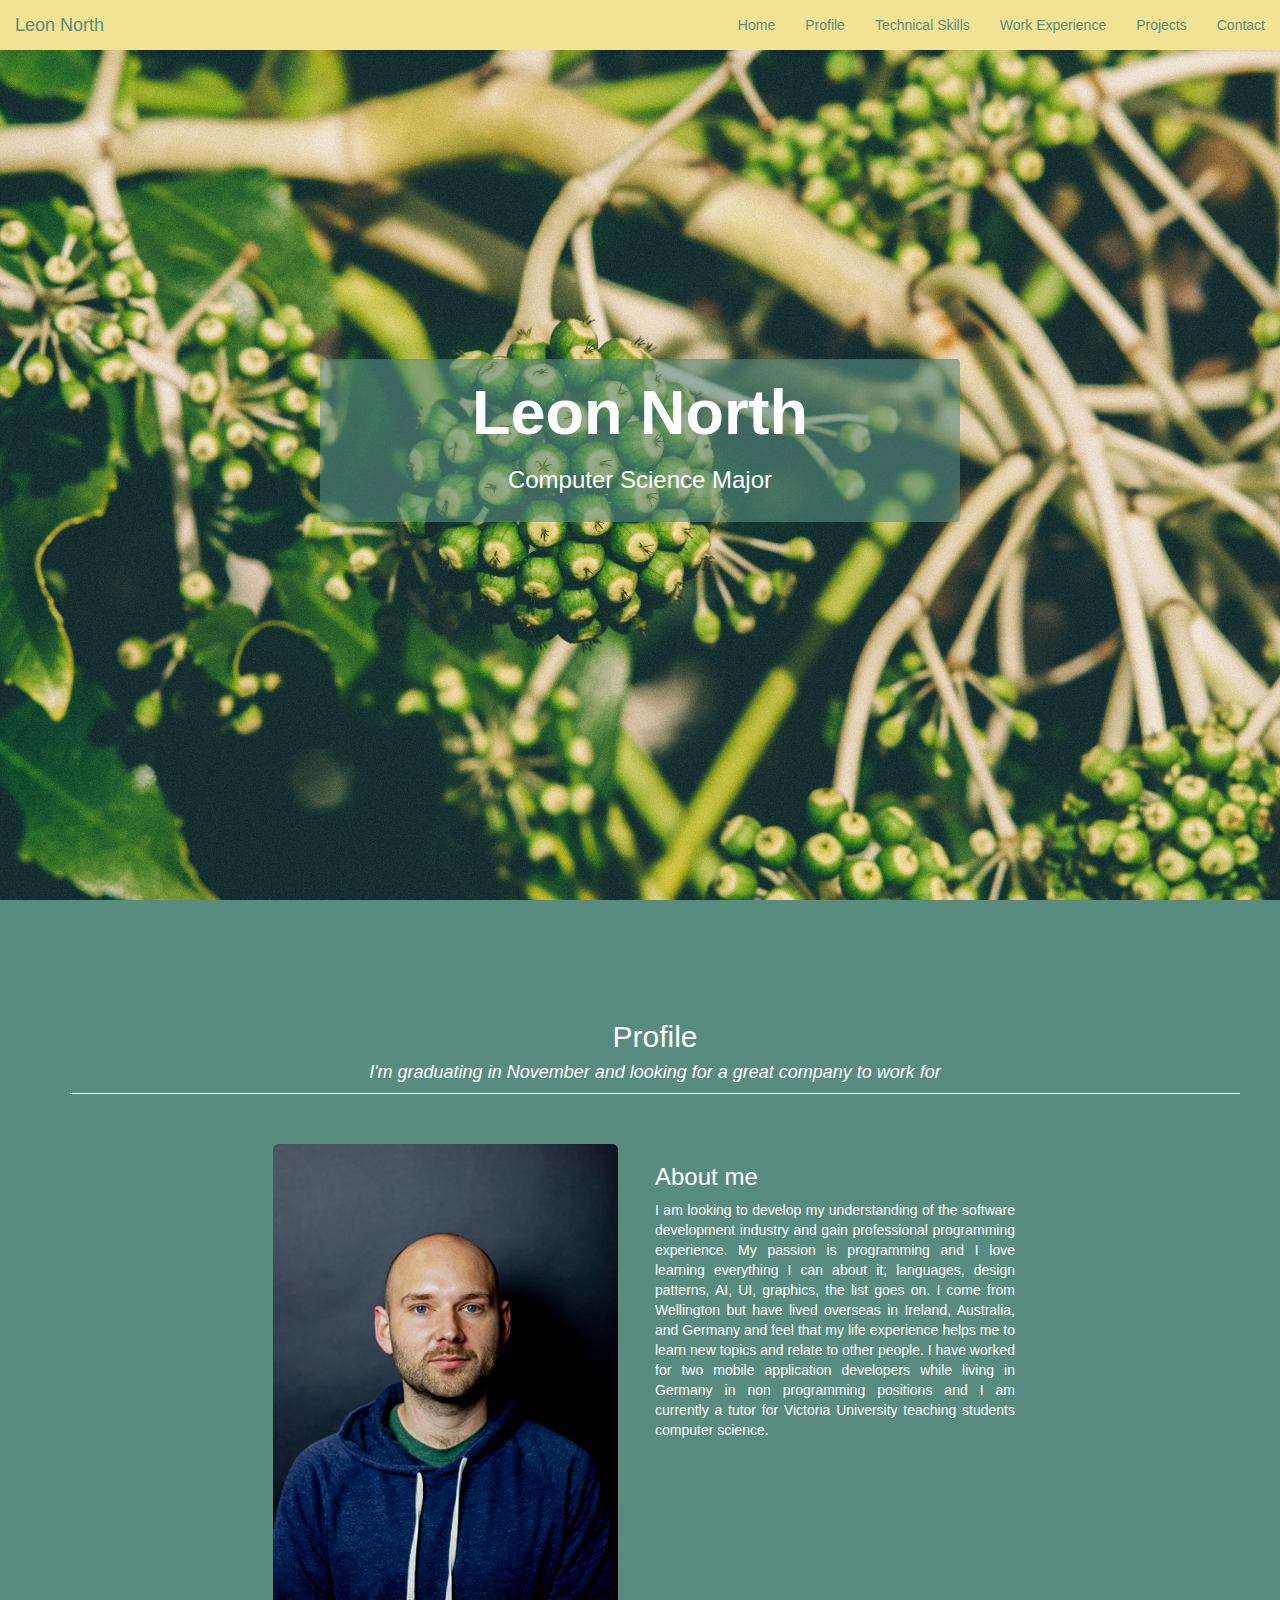
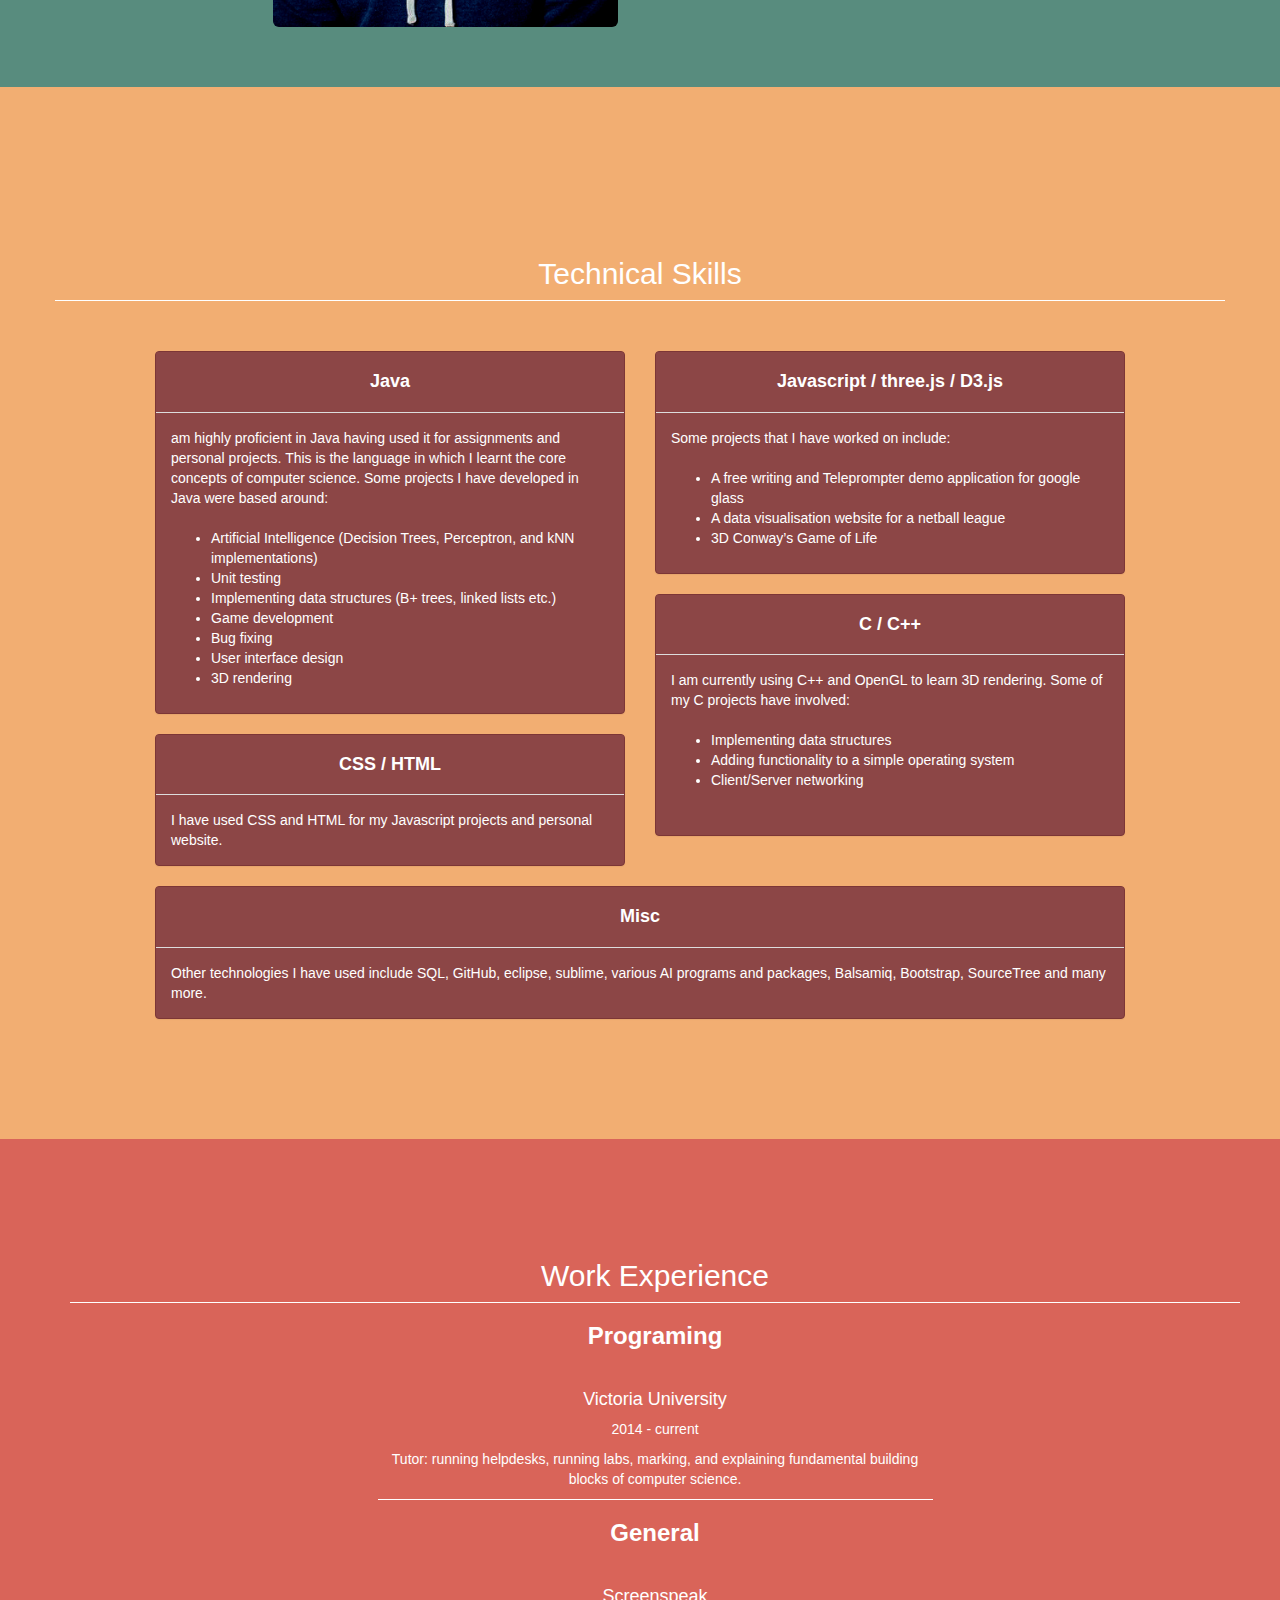
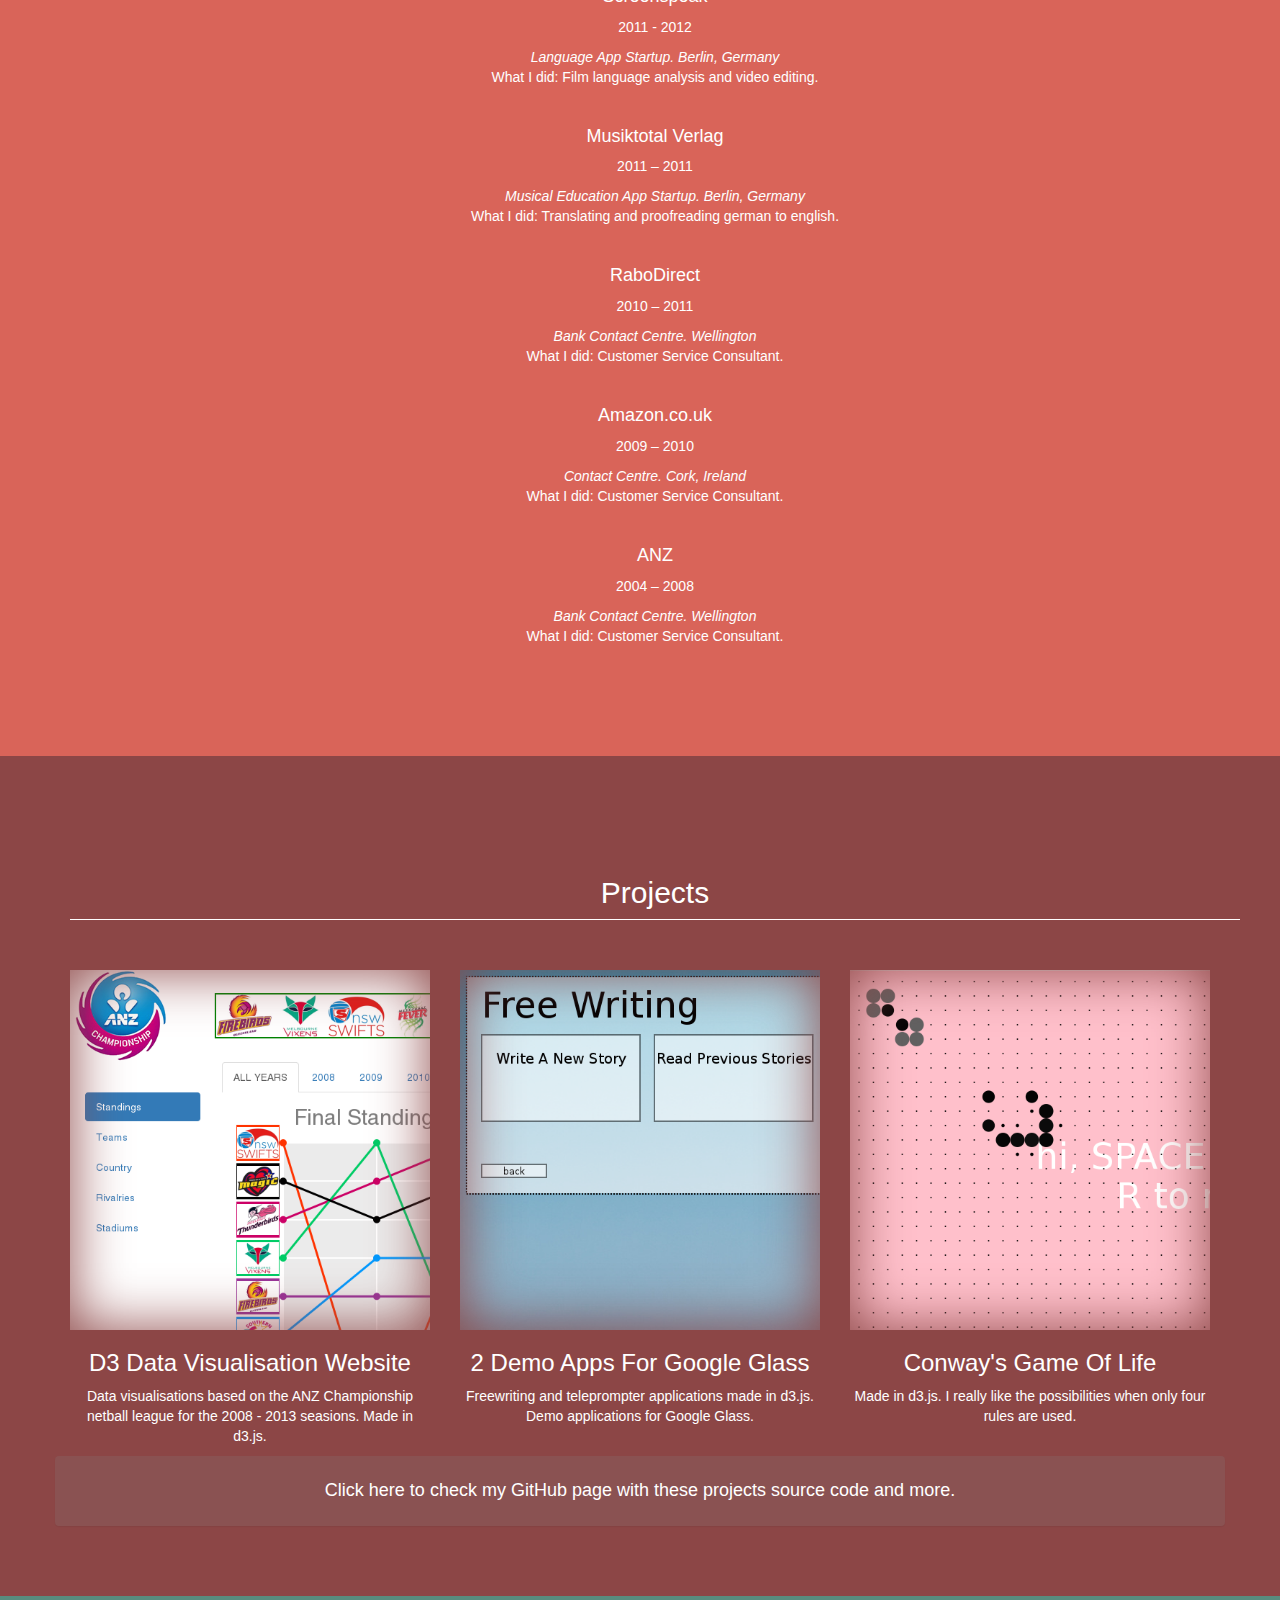
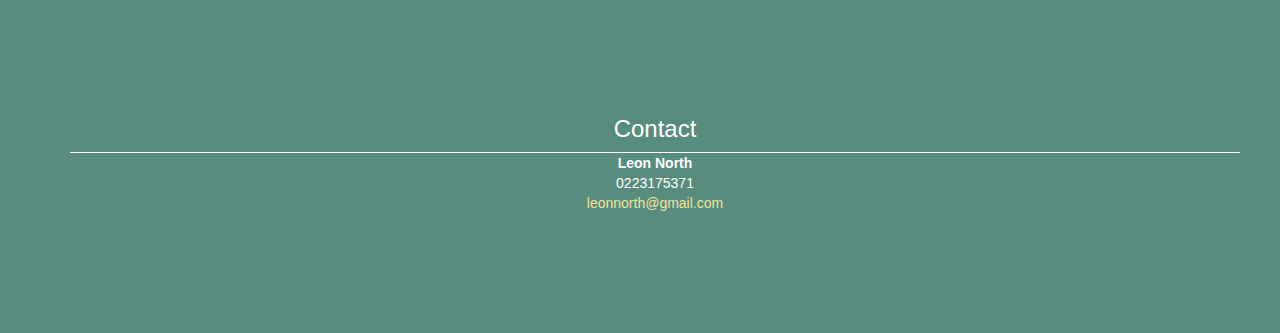
<file: index.html>
<!DOCTYPE html>
<html lang="en">
<head>
	<meta charset="utf-8">
	<meta http-equiv="X-UA-Compatible" content="IE=edge">
	<meta name="viewport" content="width=device-width, initial-scale=1">
	<title>Leon North</title>
	<!-- Bootstrap -->
	<link href="css/bootstrap.min.css" rel="stylesheet">
	<link href="css/style.css" rel="stylesheet" />   
</head>
<body>
	<!-- navigation panel -->
	<nav class="navbar navbar-default navbar-fixed-top" id="nav" role="navigation">
		<div class="container-fluid">
			<!-- Brand and toggle get grouped for better mobile display -->
			<div class="navbar-header">
				<button type="button" class="navbar-toggle" data-toggle="collapse" data-target="#navbar-collapse-main">
					<span class="sr-only">Toggle navigation</span>
					<span class="icon-bar"></span>
					<span class="icon-bar"></span>
					<span class="icon-bar"></span> 
				</button>
				<a class="navbar-brand" href="#">Leon North</a>
			</div>

			<div class="collapse navbar-collapse " id="navbar-collapse-main">
				<ul class="nav navbar-nav navbar-right ">
					<li><a href="#home">Home</a></li>
					<li><a href="#profile">Profile</a></li>
					<li><a href="#techskills">Technical Skills</a></li>
					<li><a href="#experience">Work Experience</a></li>
					<li><a href="#projects">Projects</a></li>
					<li><a href="#contact">Contact</a></li>
				</ul>
			</div><!-- /.navbar-collapse -->
		</div><!-- /.container-fluid -->
	</nav>

	<!-- first section - Home -->
	<div id="home" class="home">
		<div class="text-vcenter">
			<div class="container-fluid life" style="height: 1px;">
			</div>
			<div class="col-md-6 col-md-offset-3 well col-sm-12" id="lifewell">
				<h1>Leon North</h1>
				<h3>Computer Science Major</h3>
			</div>
		</div>
	</div>

	<!-- second section - Profile -->
	<div id="profile" class="pad-section">
		<div class="container">
			<div class="container text-center pad-section">
				<h2>Profile</h2>
				<h4><em>I'm graduating in November and looking for a great company to work for</em></h4>
				<div class="divider"></div>
			</div><!-- /.pad-section -->
			<div class="row">
				<div class="col-sm-4 col-xs-12 col-sm-offset-2">
					<a><p><img class="img-responsive img-rounded center-block" src="images/head_shot.jpg"></p></a>
				</div>
				<div class="col-sm-4 col-xs-12">
					<h3>About me</h3>
					<p class="text-justify">I am looking to develop my understanding of the software development industry and gain professional programming experience. My passion is programming and I love learning everything I can about it; languages, design patterns, AI, UI, graphics, the list goes on. I come from Wellington but have lived overseas in Ireland, Australia, and Germany and feel that my life experience helps me to learn new topics and relate to other people. I have worked for two mobile application developers while living in Germany in non programming positions and I am currently a tutor for Victoria University teaching students computer science.</p>
				</div>
			</div><!-- /.row -->
		</div>
	</div>

	<!-- third section - Tech skills -->
	<div id="techskills" class="pad-section">
		<div class="container pad-section">

			<div class="container text-center pad-section">
				<h2>Technical Skills</h2>
				<div class="divider"></div>
			</div>

			<div class="row">
				<div class="col-sm-5 col-sm-offset-1 col-xs-offset-1 col-xs-10 ">
					<div class="panel panel-default techSkills ">
						<div class="panel-heading text-center"><h4><strong>Java</strong></h4></div>
						<div class="panel-body texl-left"> am highly proficient in Java having used it for assignments and personal projects. This is the language in which I learnt the core concepts of computer science. Some projects I have developed in Java were based around:<br><br>
							<ul>
								<li>Artificial Intelligence (Decision Trees, Perceptron, and kNN implementations)</li>
								<li>Unit testing</li>
								<li>Implementing data structures (B+ trees, linked lists etc.)</li>
								<li>Game development</li>
								<li>Bug fixing</li>
								<li>User interface design</li>
								<li>3D rendering</li>
							</ul></div>
						</div>

						<div class="panel panel-default techSkills ">
							<div class="panel-heading text-center"><h4><strong>CSS / HTML</strong></h4></div>
							<div class="panel-body texl-left"> I have used CSS and HTML for my Javascript projects and personal website.
							</div>
						</div>
					</div><!--end column-->

					<div class="col-sm-5 col-sm-offset-0 col-xs-offset-1 col-xs-10 ">
						<div class="panel panel-default techSkills ">
							<div class="panel-heading text-center"><h4><strong>Javascript / three.js / D3.js</strong></h4></div>
							<div class="panel-body texl-left"> Some projects that I have worked on include:<br><br>
								<ul>
									<li>A free writing and Teleprompter demo application for google glass</li>
									<li>A data visualisation website for a netball league</li>
									<li>3D Conway’s Game of Life</li>
								</ul></div>
							</div>
							<div class="panel panel-default techSkills ">
								<div class="panel-heading text-center"><h4><strong>C / C++</strong></h4></div>
								<div class="panel-body texl-left"> I am currently using C++ and OpenGL to learn 3D rendering. Some of my C projects have involved:<br><br>
									<ul>
										<li>Implementing data structures</li>
										<li>Adding functionality to a simple operating system</li>
										<li>Client/Server networking</li>
									</ul><br>
								</div>
							</div>
						</div> <!--end column-->
					</div> <!--end row-->

					<div class="row">
						<div class="col-sm-10 col-sm-offset-1 col-xs-offset-1 col-xs-10 ">
							<div class="panel panel-default techSkills ">
								<div class="panel-heading text-center"><h4><strong>Misc</strong></h4></div>
								<div class="panel-body texl-left"> Other technologies I have used include SQL, GitHub, eclipse, sublime, various AI programs and packages, Balsamiq, Bootstrap, SourceTree and many more.</div>
							</div>

						</div><!--end column-->

					</div> <!--end row-->

				</div>
			</div> 

			<!-- fourth section - Experience -->
			<div id="experience" class="pad-section">
				<div class="container">
					<div class="container text-center pad-section">
						<h2>Work Experience</h2>
						<div class="divider"></div>
						<div class="col-sm-6 col-sm-offset-3">
							<h3><strong>Programing</strong></h3>
							<br>
							<h4>Victoria University</h4>
							<p>2014 - current</p>
							<p>Tutor: running helpdesks, running labs, marking, and explaining fundamental building blocks of computer science.</p>
							<div class="divider"></div>
							<h3><strong>General</strong></h3>
							<br>
							<h4>Screenspeak</h4>
							<p>2011 - 2012</p>
							<em>Language App Startup. Berlin, Germany</em>
							<p>What I did: Film language analysis and video editing.</p>
							<br>
							<h4>Musiktotal Verlag</h4>
							<p>2011 – 2011</p>
							<em>Musical Education App Startup. Berlin, Germany</em>
							<p>What I did: Translating and proofreading german to english.</p>
							<br>
							<h4>RaboDirect</h4>
							<p>2010 – 2011</p>
							<em>Bank Contact Centre. Wellington</em>
							<p>What I did: Customer Service Consultant.</p>
							<br>
							<h4>Amazon.co.uk</h4>
							<p>2009 – 2010</p>
							<em>Contact Centre. Cork, Ireland</em>
							<p>What I did: Customer Service Consultant.</p>
							<br>
							<h4>ANZ</h4>
							<p>2004 – 2008</p>
							<em>Bank Contact Centre. Wellington</em>
							<p>What I did: Customer Service Consultant.</p>
						</div>
					</div>
				</div>
			</div>

			<!-- fifth section - projects -->
			<div id="projects" class="pad-section">
				<div class="container">
					<div class="container text-center pad-section">
						<h2>Projects</h2>
						<div class="divider"></div>
					</div>
					<div class="row text-center">
						<div class="col-sm-4 col-xs-6">
							<a href="http://leonnorth.com/netball-visualisation/"><p class="vignette" ><img src="images/netball_proj.png"></p></a>
							<h3>D3 Data Visualisation Website</h3>
							<p>Data visualisations based on the ANZ Championship netball league for the 2008 - 2013 seasions. Made in d3.js.</p>
						</div>
						<div class="col-sm-4 col-xs-6">
							<a href="http://leonnorth.com/freewriting/"><p class="vignette" ><img src="images/freewriting_teleprompter_proj.png"></p></a>
							<h3>2 Demo Apps For Google Glass</h3>
							<p>Freewriting and teleprompter applications made in d3.js. Demo applications for Google Glass.</p>
						</div>
						<div class="col-sm-4 col-xs-6">
							<a href="http://leonnorth.com/conways-game-of-life/index.html"><p class="vignette" ><img src="images/life.png"></p></a>
							<h3>Conway's Game Of Life</h3>
							<p>Made in d3.js. I really like the possibilities when only four rules are used.</p>
						</div>
					</div><!-- /.row -->

					<div class="row text-center">
						<a href="https://github.com/leonnorth"> 
							<div class="panel panel-default gitPanel">
								<div class="panel-body">
									<h4>Click here to check my GitHub page with these projects source code and more.<h4>
									</div>
								</div>
							</a>
						</div>
					</div>
				</div>

				<!-- sixth section - Experience -->
				<div id="contact" class="pad-section">
					<div class="container">
						<div class="container text-center pad-section">
							<h3>Contact</h3>
							<div class="divider"></div>
							<address> 
								<strong>Leon North</strong><br>
								0223175371<br>
								<a href="mailto:leonnorth@gmail.com">leonnorth@gmail.com</a>
							</address> 
						</div>
					</div>
				</div>

				<!-- jQuery (necessary for Bootstrap's JavaScript plugins) -->
				<script src="https://ajax.googleapis.com/ajax/libs/jquery/1.11.3/jquery.min.js"></script>
				<script src="http://d3js.org/d3.v3.min.js" charset="utf-8"></script>

				<!-- Include all compiled plugins (below), or include individual files as needed -->
				<script src="js/bootstrap.min.js"></script>
				<script src="js/main.js"></script>
				<script src="js/life.js"></script>
			</body>
			</html>
</file>
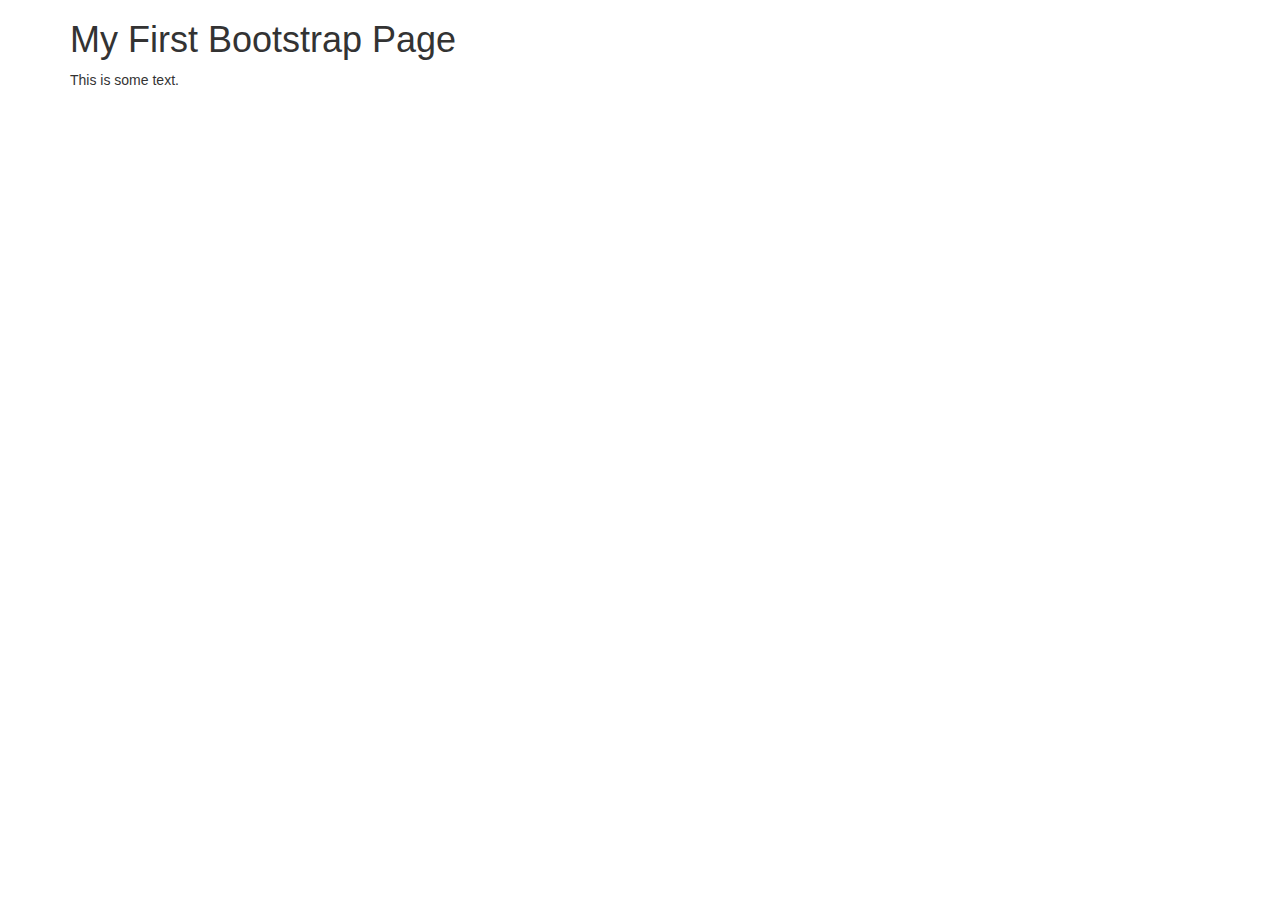
<file: css/index.html>
<!DOCTYPE html>
<html lang="en">
<head>
  <title>Bootstrap Example</title>
  <meta charset="utf-8">
  <meta name="viewport" content="width=device-width, initial-scale=1">
  <link rel="stylesheet" href="http://maxcdn.bootstrapcdn.com/bootstrap/3.3.5/css/bootstrap.min.css">
  <script src="https://ajax.googleapis.com/ajax/libs/jquery/1.11.3/jquery.min.js"></script>
  <script src="http://maxcdn.bootstrapcdn.com/bootstrap/3.3.5/js/bootstrap.min.js"></script>
</head>
<body>

<div class="container">
  <h1>My First Bootstrap Page</h1>
  <p>This is some text.</p> 
</div>

</body>
</html>
</file>
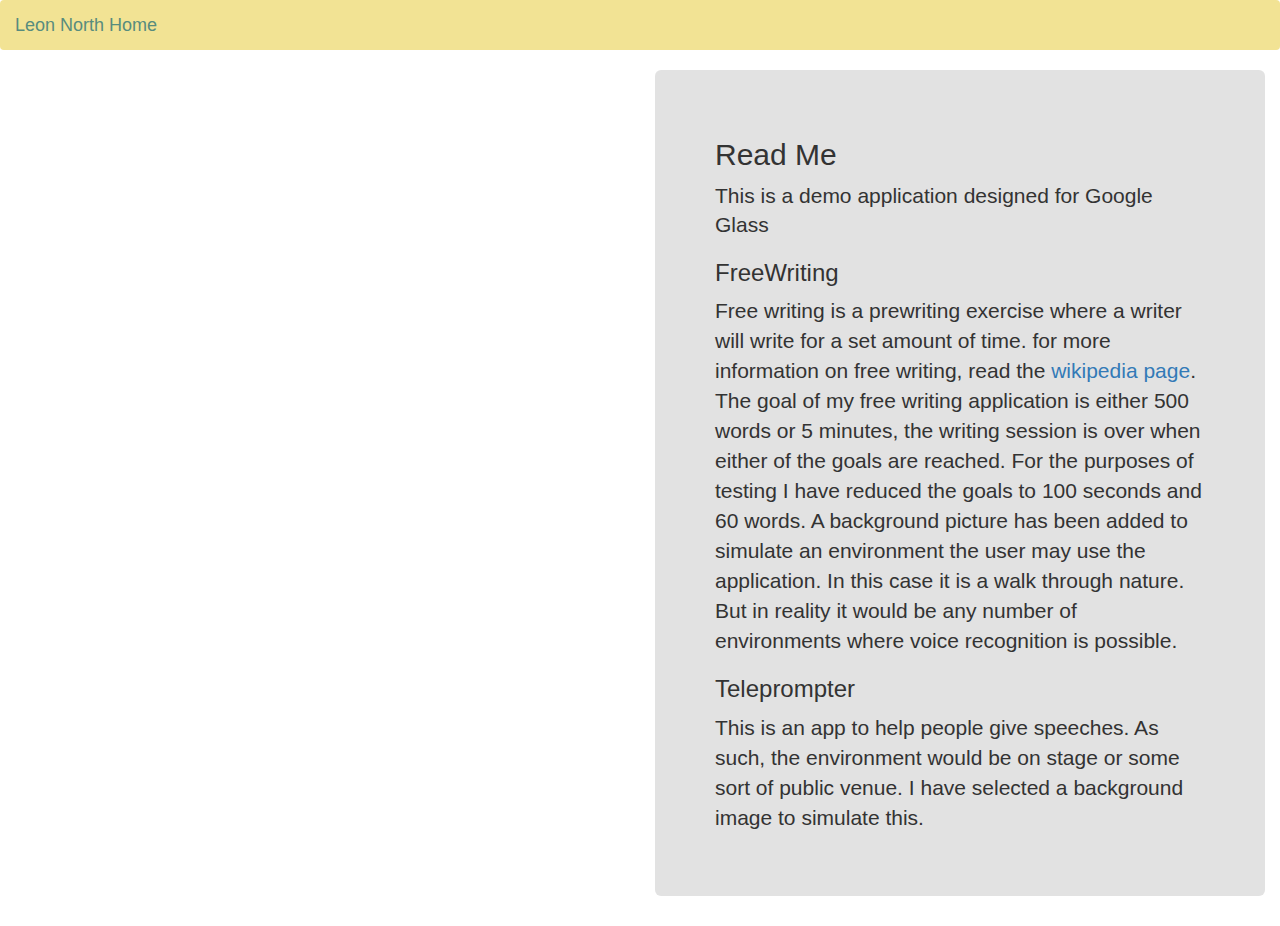
<file: freewriting/index.html>
<html>
  <head>
    <meta content="text/html;charset=utf-8" http-equiv="Content-Type">
<meta content="utf-8" http-equiv="encoding">
    <title>Freewriting Teleprompter</title>
    <script src="http://d3js.org/d3.v3.min.js" charset="utf-8"></script>

    <link rel="stylesheet" href="http://maxcdn.bootstrapcdn.com/bootstrap/3.3.4/css/bootstrap.min.css">
    <script src="https://ajax.googleapis.com/ajax/libs/jquery/1.11.3/jquery.min.js"></script>
    <script src="http://maxcdn.bootstrapcdn.com/bootstrap/3.3.4/js/bootstrap.min.js"></script>

    <link href="css/main.css" rel="stylesheet" />  
  </head>
  <body>

    <!-- navigation panel -->
    <nav class="navbar navbar-default">
      <div class="container-fluid">
        <!-- Brand and toggle get grouped for better mobile display -->
        <div class="navbar-header">
          <a class="navbar-brand" href="../index.html">Leon North Home</a>
        </div>
      </div><!-- /.container-fluid -->
    </nav>

  	<script src="js/readData.js"></script>
  	<script src="js/freeWriting.js"></script>
  	<script src="js/bodyButtons.js"></script>
  	<script src="js/navButtons.js"></script>
  	<script src="js/teleprompter.js"></script>

    <div class="container-fluid">
      <div class="row">
        <content class="col-sm-6" id="container">
        </content>
        <div class="col-sm-6" id="readme"> 
          <div class="jumbotron">
            <h2>Read Me</h2>
            <p class="lead">This is a demo application designed for Google Glass</p>
            <h3>FreeWriting</h3>
            <p>
            Free writing is a prewriting exercise where a writer will write for a set amount of time. for more information on free writing, read the <a href="https://en.wikipedia.org/wiki/Free_writing">wikipedia page</a>. The goal of my free writing application is either 500 words or 5 minutes, the writing session is over when either of the goals are reached. For the purposes of testing I have reduced the goals to 100 seconds and 60 words. A background picture has been added to simulate an environment the user may use the application. In this case it is a walk through nature. But in reality it would be any number of environments where voice recognition is possible.
            </p>
            <h3>Teleprompter</h3>
            <p>
            This is an app to help people give speeches. As such, the environment would be on stage or some sort of public venue. I have selected a background image to simulate this.
            </p>
          </div>
        </div>
      </div>
    </div>

  	<script>
  		var height = 300,
  			width = 500,
        trans = 500,
  			bodyButtonHeight = 120,
  			bodyButtonWidth = 220,
  			bodyButtonY = 80,
  			buffer = 20,
        selection = 0,
        speed = 10;
        backScreen = appSelect;

  		var canvas = d3.select("#container").append("svg")
  			.attr("width", width)
  			.attr("height", height)
  			.style("border-style", "dotted")
  			.style("border-width", 2);

      canvas.append("rect")
        .attr("x",0)
        .attr("y",0)
        .attr("width",width)
        .attr("height",height)
        .style("fill", "white")
        .style("opacity", 0.6);

      //makes a container for headings of each screen
  		var heading = canvas.append("heading")
	   		.attr("class", "heading")

      //This function call begins the programme
  		appSelect();

      /*
      This function is essentialy the global home screen
      */
  		function appSelect(){
        document.body.style.backgroundImage = "";
  			newHeading("Select Application");
        selection = 0;

  			var buttons = [
  				{"title":"Free Writing", "func":freeWriting},
  				{"title":"Teleprompter", "func":teleprompter}];

  			bodyButtons(buttons);
  		}

      //All functions bellow are used for both applications

      /*
      This function updates the headding, it is used 
      in the global home screen (appSelect()) and
      in both applications so I put it here as it logicalls 
      should not go in either of the other programmes js files
      */
  		function newHeading(title){
        var p = canvas.append("g")

        var t = p.append("text")
          .text(title)
          .attr("transform", "translate("+buffer+","+buffer+")")
          .attr("y", 0)
          .style("font-family", "sans-serif")
          .style("font-size","50px")
          .style("opacity", 0.0)
          .attr("text-anchor", "start")
          .attr("dy", ".71em"); 

        t.transition()
          .style("opacity", 1.0)
          .duration(0)
  		}

      function scrollingText(displayText){
        var x = 200;
        speed = 10;

        var scrollingSpeech = canvas.append("g")
          .attr("class", "speech");

        var text = scrollingSpeech.append("text")
          .text(displayText)
          .attr("x",x)
          .attr("y", 100)
          .style("font-size","60px")
          .style("font-family", "sans-serif")
          .attr("text-anchor", "start")
          .attr("dy", ".71em");

        var reading = setInterval(function(){
          x -= speed
          text.transition()
            .attr("x", x)
            .duration(600)
            .ease("linear")

          if (text.node().getComputedTextLength()  < (-x)-width){
            done();
          }
        },30);
        function done(){
          clearInterval(reading);      
        }  
      }

      function transitionFade(){
        canvas.selectAll("g")
          .transition()
          .duration(100)
          .style("opacity", 0.0)
          .each("end", function(){d3.select(this).remove()});
      }

  	</script>
  </body>
</html>
</file>
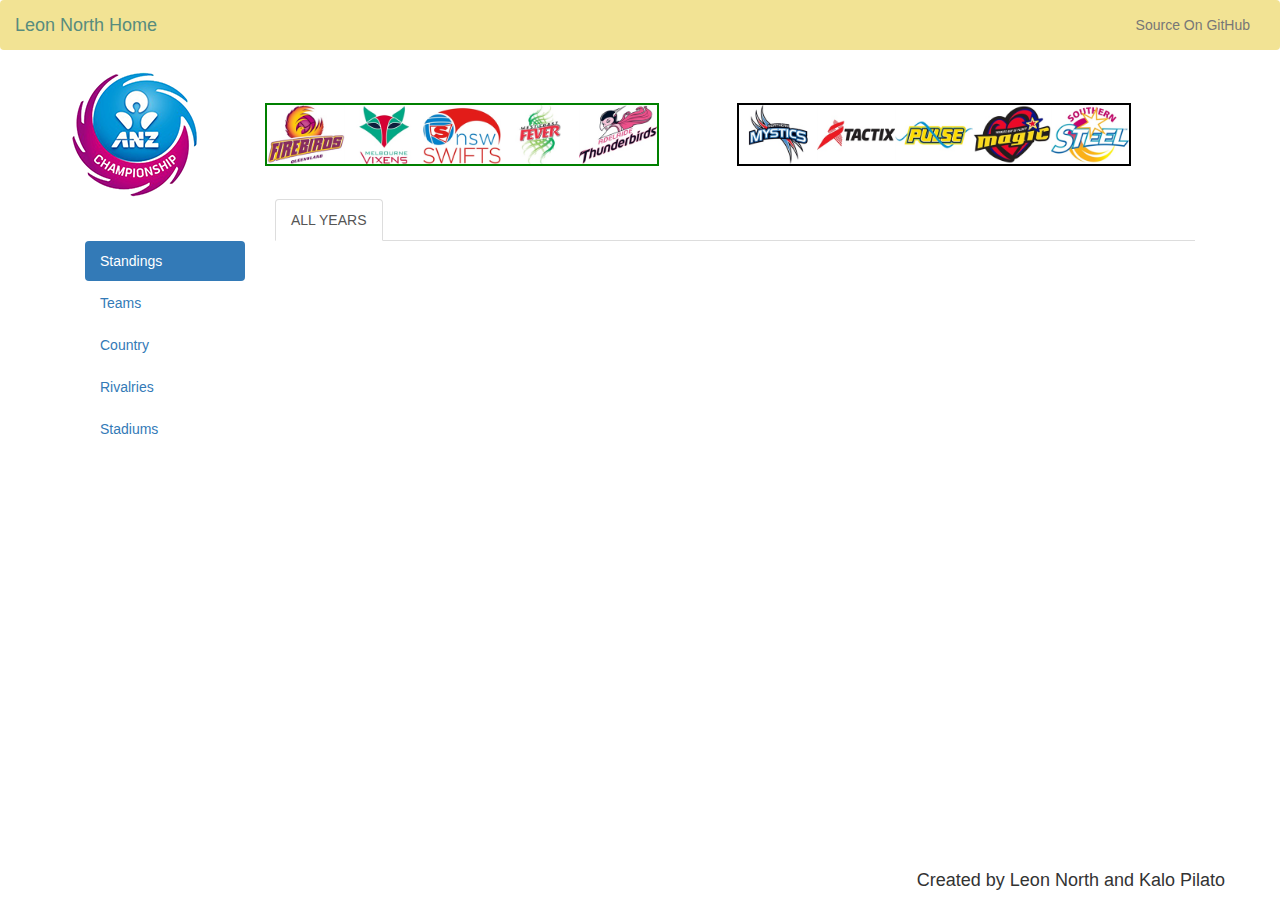
<file: netball/index.html>
<!DOCTYPE html>
<html lang="en">
<head>
  <title>ANZ Championship Visualisations</title>
  <meta charset="utf-8">
  <meta name="viewport" content="width=device-width, initial-scale=1">
  <link rel="stylesheet" href="http://maxcdn.bootstrapcdn.com/bootstrap/3.3.4/css/bootstrap.min.css">
  <script src="https://ajax.googleapis.com/ajax/libs/jquery/1.11.3/jquery.min.js"></script>
  <script src="http://maxcdn.bootstrapcdn.com/bootstrap/3.3.4/js/bootstrap.min.js"></script>
  <script src="http://d3js.org/d3.v3.min.js" charset="utf-8"></script>
  <script src="http://d3js.org/queue.v1.min.js"></script>
  <script src="http://labratrevenge.com/d3-tip/javascripts/d3.tip.v0.6.3.js"></script>
  <script src="javascript/processor.js"></script>
  <script src="javascript/parser.js"></script>
  <script src="javascript/standings.js"></script>
  <script src="javascript/teams.js"></script>
  <script src="javascript/country.js"></script>
  <script src="javascript/rivalries.js"></script>
  <script src="javascript/stadiums.js"></script>
  <script src="javascript/visualisations.js"></script>
  <script src="javascript/util.js"></script>
  <link href="css/custom-css.css" rel="stylesheet">
</head>
<body>

<!-- navigation panel -->
	<nav class="navbar navbar-default">
	  <div class="container-fluid">
	    <!-- Brand and toggle get grouped for better mobile display -->
	    <div class="navbar-header">
	      <a class="navbar-brand" href="../index.html">Leon North Home</a>
	    </div>

	    <div class="collapse navbar-collapse " id="navbar-collapse-main">
	      <ul class="nav navbar-nav navbar-right ">
	        <li><a href="https://github.com/leonnorth/netball-visualisation">Source On GitHub</a></li>
	      </ul>
	    </div><!-- /.navbar-collapse -->
	  </div><!-- /.container-fluid -->
	</nav>
	
	
		<!--pictures along the top-->
	<div class="container">
	<div class="row vertical-align">
		<div class="col-xs-2">
			<img class="img-responsive hoverable" src="resources/anz_champ_logo.png" onclick="topButton('home')" style="cursor:pointer;">
		</div>
		<div class="col-xs-10 no-gutter">
		<div class="col-xs-5 no-gutter" style="border: 2px solid green">
		<div class="col-xs-15">
			<img class="img-responsive hoverable" src="resources/team_logos/Queensland Firebirds.png" onclick="topButton('Queensland Firebirds')" style="cursor:pointer;">
		</div>
		<div class="col-xs-15">
			<img class="img-responsive hoverable" src="resources/team_logos/Melbourne Vixens.png" onclick="topButton('Melbourne Vixens')" style="cursor:pointer;">
		</div>
		<div class="col-xs-15">
			<img class="img-responsive hoverable" src="resources/team_logos/New South Wales Swifts.png" onclick="topButton('New South Wales Swifts')" style="cursor:pointer;">
		</div>
		<div class="col-xs-15">
			<img class="img-responsive hoverable" src="resources/team_logos/West Coast Fever.png" onclick="topButton('West Coast Fever')" style="cursor:pointer;">
		</div>
		<div class="col-xs-15">
				<img class="img-responsive hoverable" src="resources/team_logos/Adelaide Thunderbirds.png" onclick="topButton('Adelaide Thunderbirds')" style="cursor:pointer;">
		</div>
		</div>
		<div class="col-xs-5 no-gutter col-xs-offset-1" style="border: 2px solid black">
		<div class="col-xs-15">
			<img class="img-responsive hoverable" src="resources/team_logos/Northern Mystics.png" onclick="topButton('Northern Mystics')" style="cursor:pointer;">
		</div>
		<div class="col-xs-15">
			<img class="img-responsive hoverable" src="resources/team_logos/Canterbury Tactix.png" onclick="topButton('Canterbury Tactix')" style="cursor:pointer;">
		</div>
		<div class="col-xs-15">
			<img class="img-responsive hoverable" src="resources/team_logos/Central Pulse.png" onclick="topButton('Central Pulse')" style="cursor:pointer;">
		</div>
		<div class="col-xs-15">
			<img class="img-responsive hoverable" src="resources/team_logos/Waikato Bay of Plenty Magic.png" onclick="topButton('Waikato Bay of Plenty Magic')" style="cursor:pointer;">
		</div>
		<div class="col-xs-15">
			<img class="img-responsive hoverable" src="resources/team_logos/Southern Steel.png" onclick="topButton('Southern Steel')" style="cursor:pointer;">
		</div>
		</div>
		<div class="col-xs-1">
		</div>
		</div>
	</div>
	</div>

	<!--horizontal tabs-->
	<div class="container">
	    <div class="col-xs-10 col-xs-offset-2">
	    	<ul class="nav nav-tabs" id="yearTabs">
			    <li class="active"><a data-toggle="pill" href="#ALL">ALL YEARS</a></li>

		  	</ul>
	  	</div>
	</div>

	<!--vertical tabs and CONTENT PANE-->
	<div class="container">
		<div class="col-xs-2">
		  <ul class="nav nav-pills nav-stacked" id="selectionTabs">
		    <li class="active"><a data-toggle="pill" href="#standings">Standings</a></li>
		    <li><a data-toggle="pill" href="#teams">Teams</a></li>
		    <li><a data-toggle="pill" href="#country">Country</a></li>
		    <li><a data-toggle="pill" href="#rivalries">Rivalries</a></li>
		    <li><a data-toggle="pill" href="#stadiums">Stadiums</a></li>
		  </ul>

		</div>

		<!--Heres the content panel! We use this to draw on-->
		<div class="col-xs-10">
			<div class="content" id="content">
    		</div>
		</div>
	</div>

	<div class="container">
	    <div class="container text-right pad-section">
	    	<h4>
            	Created by Leon North and Kalo Pilato<br>
		    </h4>    
	    </div>
	    <div class="row text-right">
    	</div>
  	</div>
</body>
</html>
</file>
<file: css/style.css>
/* COLOUR SCHEME
Green : (88, 140, 126,), (#588C7E)
Yellow: (242, 227, 148), (#F2E394);
Orange: (242, 174, 114),(#F2AE72);
Red:(217, 100, 89),(#D96459);
Crimson:(140, 70, 70),(#8C4646);
*/

/* general style */
html, body {
  height: 100%;
  width: 100%;
 
  width: auto !important;
             /* As IE ignores !important it will set width as 1000px; */
}

/* Fonts */
h1, h2, h3, h4, p {
  font-family: "Lucida Sans Unicode", "Lucida Grande", sans-serif;
}

/* custom navbar colors */
.navbar-default {
  background-color: #f2e394;
  border: none;
}
.navbar-default .navbar-brand {
  color: #588c7e;
}
.navbar-default .navbar-brand:hover, .navbar-default .navbar-brand:focus {
  color: #588c7e;
}
.navbar-default .navbar-text {
  color: #588c7e;
}
.navbar-default .navbar-nav > li > a {
  color: #588c7e;
}
.navbar-default .navbar-nav > li > a:hover, .navbar-default .navbar-nav > li > a:focus {
  color: #588c7e;
}
.navbar-default .navbar-nav > .active > a, .navbar-default .navbar-nav > .active > a:hover, .navbar-default .navbar-nav > .active > a:focus {
  color: #588c7e;
  background-color: #f2ae72;
}
.navbar-default .navbar-nav > .open > a, .navbar-default .navbar-nav > .open > a:hover, .navbar-default .navbar-nav > .open > a:focus {
  color: #588c7e;
  background-color: #f2ae72;
}
.navbar-default .navbar-toggle {
  border: none;
}
.navbar-default .navbar-toggle:hover, .navbar-default .navbar-toggle:focus {
  background-color: #f2ae72;
}
.navbar-default .navbar-toggle .icon-bar {
  background-color: #588c7e;
}
.navbar-default .navbar-collapse, .navbar-collapse:focus,
.navbar-default .navbar-form {
  border-color: #588c7e;
}
.navbar-default .navbar-link {
  color: #588c7e;
}
.navbar-default .navbar-link:hover {
  color: #588c7e;
}

/* sections */
#home {
  background: url(../images/green_budding_plant.jpg) no-repeat center center fixed; 
  display: table;
  height: 100%;
  position: relative;
  width: 100%;
  -webkit-background-size: cover;
  -moz-background-size: cover;
  -o-background-size: cover;
  background-size: cover;
}
/* opaque well on the home section Green */
#home .well {
  background-color: rgba(88, 140, 126, 0.6); 
  border: none;
}

/* profile section Yellow*/
#profile {
  background-color: #588C7E;
  color: #ffffff;
}
#profile .img-responsive {
  max-height: 483px;
  max-width: 345px;
}

/* technical skills section Orange*/
#techskills {
  background-color: #F2AE72;
  color: #ffffff;
}
#techskills .ability-score {
  float: right;
      -webkit-transition-duration: 0.8s;
    -moz-transition-duration: 0.8s;
    -o-transition-duration: 0.8s;
    transition-duration: 0.8s;
     display: inline-block;
    -webkit-transition-property: -webkit-transform;
    -moz-transition-property: -moz-transform;
    -o-transition-property: -o-transform;
    transition-property: transform;
}
#techskills .ability-score:hover {
  color: #FFFFFF !important;
    -webkit-transform:scale(1.1,1.1);
    -moz-transform:scale(1.1,1.1);
    -o-transform:scale(1.1,1.1);
    .scale(1.1,1.1);
}

/* experience section Red*/
#experience {
  background-color: #D96459;
  color: #ffffff;
}

/* projects section Crimson*/
#projects {
  background-color: #8C4646;
  color: #ffffff;
}

/* contact section Green*/
#contact {
  background-color: #588C7E;
  color: #ffffff;
}

/* padded section */
.pad-section {
  padding: 50px 0;
}
.pad-section img {
  width: 100%;
}

/* dividing line */
.divider {
  border-bottom: 1px solid #FFFFFF;
}

/* vertical-centered text */
.text-vcenter {
  display: table-cell;
  text-align: center;
  vertical-align: middle;
}
.text-vcenter h1 {
  font-size: 4.5em;
  font-weight: 700;
  color: white;
  margin: 0;
  padding: 0;
}
.text-vcenter h3 {
  color: white;
}

/*vignet for the project image*/
p.vignette {
  position: relative;
}
p.vignette img {
 display: block;
}
p.vignette:after {
 -moz-box-shadow: inset 0 0 4em #8C4646;  
 -webkit-box-shadow: inset 0 0 4em #8C4646;   
 box-shadow: inset 0 0 4em #8C4646;
 position: absolute;
 top: 0;
 left: 0;
 width: 100%;
 height: 100%;
 z-index: 2;
 content: "";
}
p.vignette:hover:after {
 -moz-box-shadow: inset 0 0 10em #8C4646;  
 -webkit-box-shadow: inset 0 0 10em #8C4646;   
 box-shadow: inset 0 0 10em #8C4646;
}

/* Email Link */
a[href^="mailto"] { color: #F2E394; }

/* Github link */
a[href^="https://github.com/leonnorth"] { 
  color: #FFFFFF; 
}

/* tech skills popover */
.techSkills{
  width: 100%;
  background: rgb(140, 70, 70);
  color: #FFFFFF;
  border-color: #7C3636;
}
.panel > .panel-heading{
  width: 100%;
  background: rgb(140, 70, 70);
  color: #FFFFFF;
}

.popover{
  width: 200%;
  background: rgb(140, 70, 70);
  color: #FFFFFF;
}
.popover-title{
  background: rgb(242, 227, 148);
  color: #588C7E;
}
.list-group-item{
  background: rgb(140, 70, 70);
  color: #FFFFFF;
  border-color: #7C3636;
}

.gitPanel{
  background-color: rgba(128, 128, 128, 0.2); 
  border: none;
}
</file>
<file: freewriting/css/main.css>
path {
	fill-rule: evenodd;
	fill: #FF0000 ;
	fill-opacity: .7;
}

.jumbotron{
	background: rgb(219, 219, 219); /* This is for ie8 and below */
   	background: rgba(219, 219, 219, 0.8);
}

.navbar-default {
  background-color: #f2e394;
  border: none;
}
.navbar-default .navbar-brand {
  color: #588c7e;
}
.navbar-default .navbar-brand:hover, .navbar-default .navbar-brand:focus {
  color: #588c7e;
}
</file>
<file: netball/css/custom-css.css>
.vertical-align {
display: flex;
align-items: center;
}

/*Removes extra space in the margins of each element*/
.no-gutter > [class*='col-'] {
padding-right:0;
padding-left:0;
}

/*I'm using bootstrap which uses a grid system that divides by 12.
This overrides this to divide by 5. 
I needed this for the pictures along the top (5 per country)*/
.col-xs-15,
.col-sm-15,
.col-md-15,
.col-lg-15 {
position: relative;
min-height: 1px;
padding-right: 10px;
padding-left: 10px;
}
.col-xs-15 {
width: 20%;
float: left;
}
@media (min-width: 768px) {
.col-sm-15 {
    width: 20%;
    float: left;
}
}
@media (min-width: 992px) {
.col-md-15 {
    width: 20%;
    float: left;
}
}
@media (min-width: 1200px) {
.col-lg-15 {
    width: 20%;
    float: left;
}

/*The main scrollable content panel for our visualisations*/
}
.content {
    height: 620px;
    width: 820px;
} 

/*For the hover functions on the home and country image buttons*/
.hoverable {
    transition: all 0.0s linear;
}
.hoverable:hover {
    opacity: 0.4;         
}

/*axis styling*/
.axis path,
.axis line {
  fill: none;
  stroke: #fff;
  stroke-width: 2;
  shape-rendering: crispEdges;
  opacity: 1;
}

.navbar-default {
  background-color: #f2e394;
  border: none;
}
.navbar-default .navbar-brand {
  color: #588c7e;
}
.navbar-default .navbar-brand:hover, .navbar-default .navbar-brand:focus {
  color: #588c7e;
}
</file>
